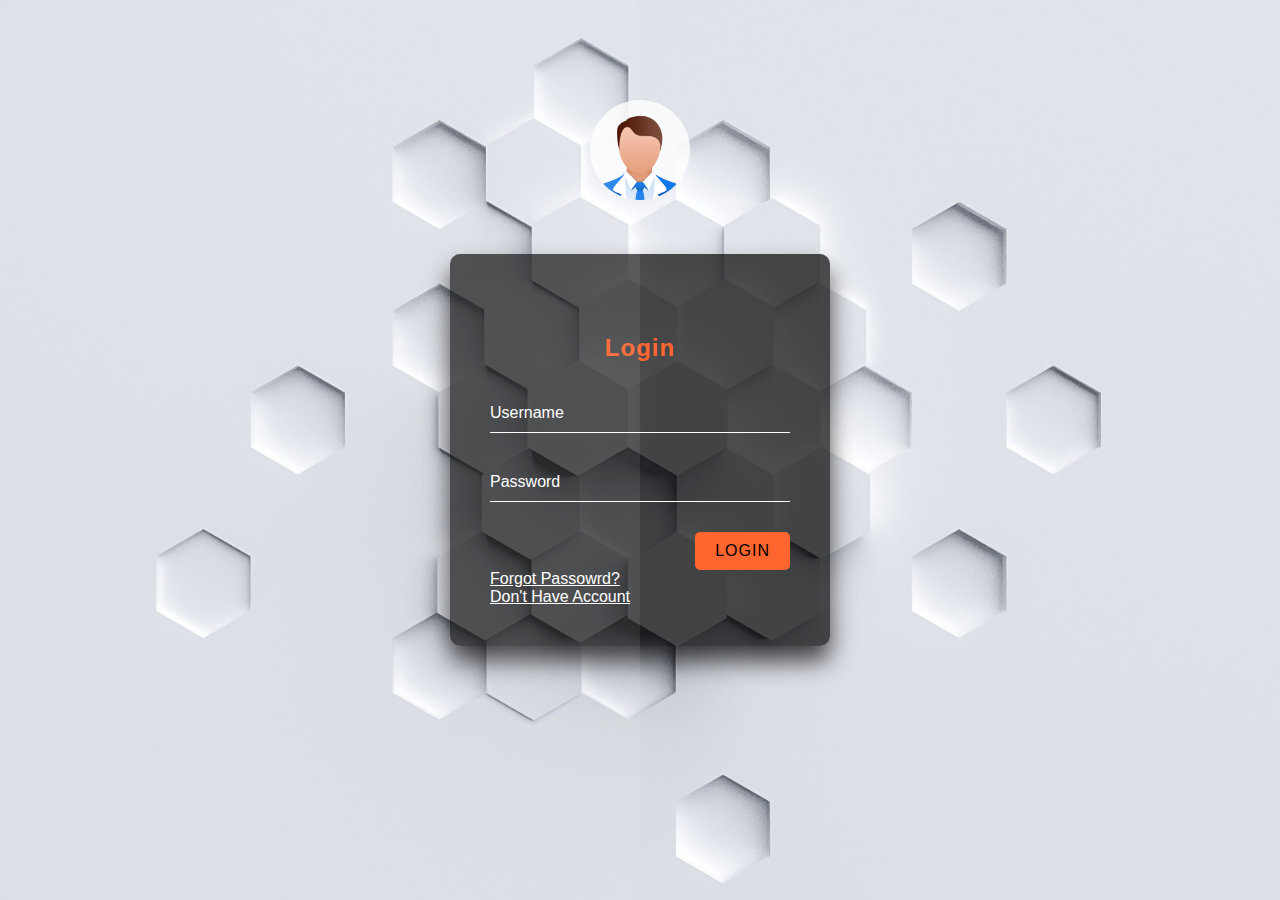
<file: index.html>
<!DOCTYPE html>
<html lang="en">
<head>
    <link rel="stylesheet" href="style.css">
    <title>Login page</title>
</head>
<body>
    <div class="login">
        <form action="" class="form">
            <img src="avatar.png" alt="">
            <h2>Login</h2>
            <div class="input">
                <input type="text" name="loginUser" id="loginUser" required>
                <label for="loginUser">Username</label>
            </div>
            <div class="input">
                <input type="password" name="loginpassword" id="loginpassword" required>
                <label for="loginpassword">Password</label>
            </div>
            <a href="main.html"></a><input type="submit" value="login" class="submit-btn"></a>
            <a href="forget password.html" class="forgot-pw">Forgot Passowrd?</a><br>
            <a href="regester.html" class="create">Don't Have Account</a>
        </form>
        </div>
    </div>
</body>
</html>
</file>
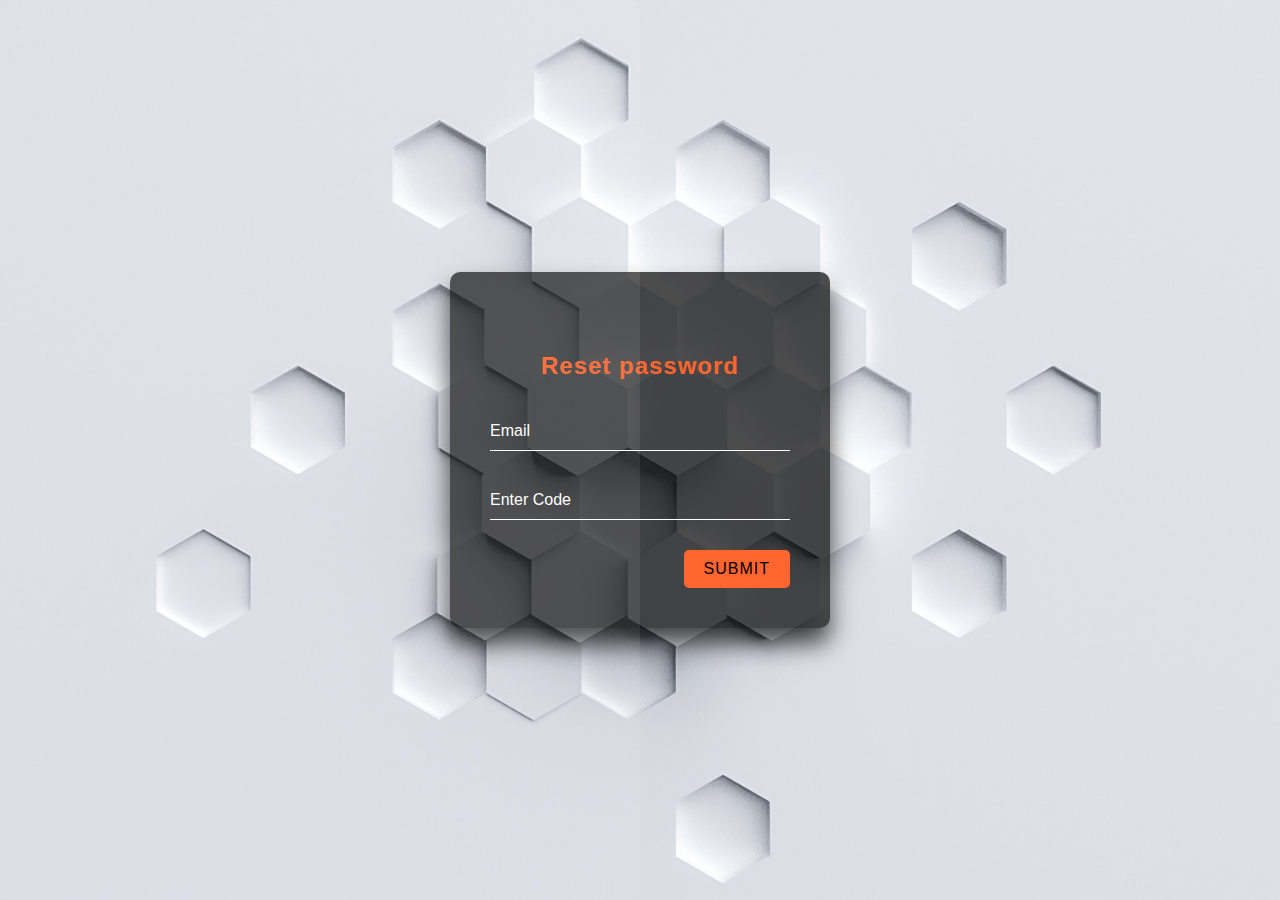
<file: forget password.html>
<!DOCTYPE html>
<html lang="en">
<head>
    <meta charset="UTF-8">
    <meta http-equiv="X-UA-Compatible" content="IE=edge">
    <meta name="viewport" content="width=device-width, initial-scale=1.0">
    <link rel="stylesheet" href="style.css">
    <title>Reset Password</title>
</head>
<body>
    <div class="login">
        <div id="forgot-pw">
            <form action="" class="form">
                <h2>Reset password</h2>
                <div class="input">
                    <input type="email" name="email" id="email" required>
                    <label for="email">Email</label>
                </div>
                <div class="input">
                    <input type="email" name="email" id="email" required>
                    <label for="email">Enter Code</label>
                </div>
                <input type="submit" value="submit" class="submit-btn">
            </form>
        </div>
    </div>
</body>
</html>
</file>
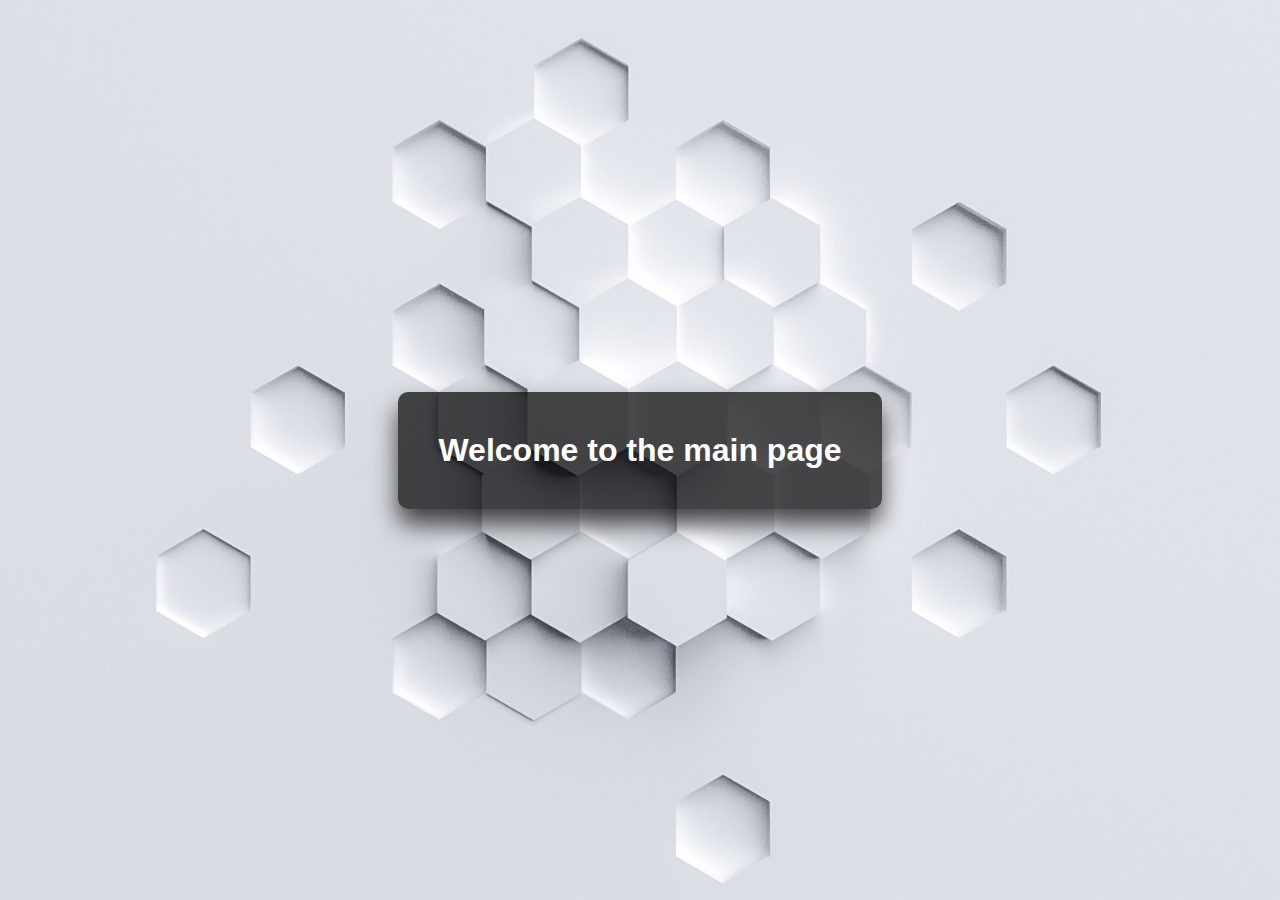
<file: main.html>
<!DOCTYPE html>
<html lang="en">
<head>
    <meta charset="UTF-8">
    <meta http-equiv="X-UA-Compatible" content="IE=edge">
    <meta name="viewport" content="width=device-width, initial-scale=1.0">
    <link rel="stylesheet" href="style.css">
    <title>Document</title>
</head>
<body>
    <div class="main">
        <div class="h1">
    <H1>Welcome to the main page</H1>
        </div>
    </div>

</body>
</html>
</file>
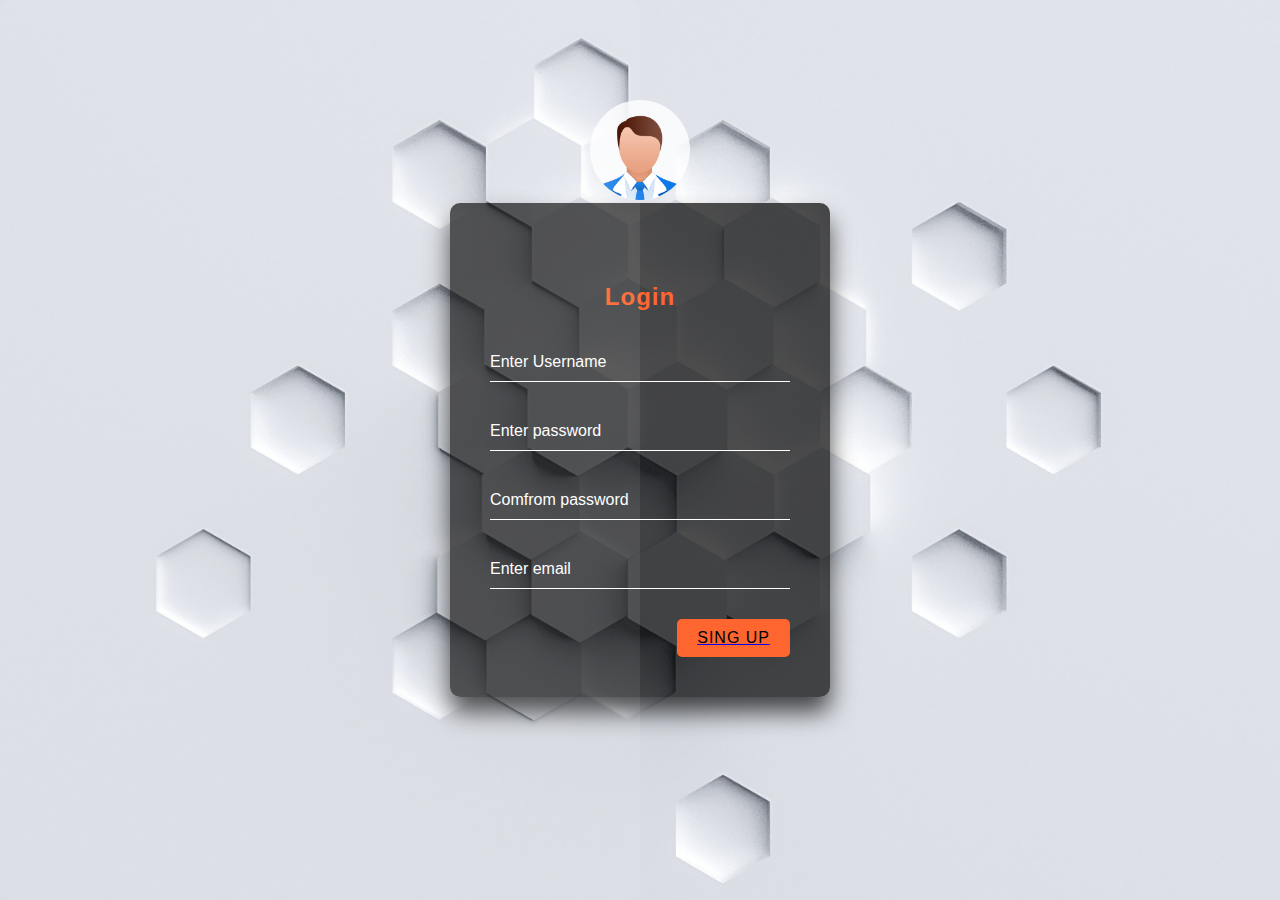
<file: regester.html>
<!DOCTYPE html>
<html lang="en">
<head>
    <meta charset="UTF-8">
    <meta http-equiv="X-UA-Compatible" content="IE=edge">
    <meta name="viewport" content="width=device-width, initial-scale=1.0">
    <link rel="stylesheet" href="style.css">
    <title>Regester</title>
</head>
<body>
    <div class="login">
        <form action="" class="form">
            <img src="avatar.png" alt="" >
            <h2>Login</h2>
            <div class="input">
                <input type="text" name="loginUser" id="loginUser" required>
                <label for="loginUser"> Enter Username</label>
            </div>
            <div class="input">
                <input type="password" name="loginpassword" id="loginpassword" required>
                <label for="loginpassword">Enter password</label>
            </div>
            <div class="input">
                <input type="password" name="loginpassword" id="loginpassword" required>
                <label for="loginpassword">Comfrom password</label>
            </div>
            <div class="input">
                <input type="email" name="loginUser" id="loginUser" required>
                <label for="loginUser"> Enter email</label>
            </div>
            <a href="main.html"><input type="submit" value="Sing Up" class="submit-btn"></a>
        </form>
        </div>
    </div>
</body>
</html>
</file>
<file: style.css>
*{
    margin: 0;
    padding: 0;
    box-sizing: border-box;

}
body{
    background: url("bg.jpg") no-repeat center;
    background-size: cover;
    font-family: sans-serif;
}
.login{
    height: 100vh;
    width: 100vw;
    display: flex;
    justify-content: center;
    align-items: center;
}
.main{
    height: 100vh;
    width: 100vw;
    display: flex;
    justify-content: center;
    align-items: center;
}
h1{
    width: 100%;
    padding: 40px 40px 40px;
    background: rgba(0, 0, 0, 0.7);
    border-radius: 10px;
    color: #fff;
    box-shadow: 0 15px 25px rgba(0, 0, 0, 0.7);
}
#forgot-pw{
        height: 100vh;
        width: 100vw;
        display: flex;
        justify-content: center;
        align-items: center;
}
.form {
    width: 100%;
    max-width: 380px;
    padding: 80px 40px 40px;
    background: rgba(0, 0, 0, 0.7);
    border-radius: 10px;
    color: #fff;
    box-shadow: 0 15px 25px rgba(0, 0, 0, 0.7);
}
.form::before{
    content:'';
    position: absolute;
    top: 0;
    left: 0;
    width: 50%;
    height: 100%;
    background: rgba(255, 255, 255, 0.08);
    border-radius: 10px;
    pointer-events: none;
}
.form img {
    position: absolute;
    top: 100px;
    left: calc(50% - 50px);
    width: 100px;
    background: rgba(255, 255, 255, 0.8);
    border-radius: 50%;
}
.form h2{
text-align: center;
letter-spacing: 1px;
margin-bottom: 2rem;
color: #ff652f;
}
.form .input{
    position: relative;
}
.form .input input{
    width: 100%;
    padding: 10px 0;
    font-size: 1rem;
    letter-spacing: 1px;
    margin-bottom: 30px;
    border: none;
    border-bottom: 1px solid #fff;
    outline: none;
    background-color: transparent;
    color: inherit;
}
.form .input label{
    position: absolute;
    top: 0;
    left: 0;
    padding: 10px 0;
    font-size: 1rem;
    pointer-events: none;
    transition: .3s ease-out;
}
.form .input input:focus + label,
.form .input input:valid + label{
    transform: translateY(-18px);
    color: #ff652f;
    font-size: .8rem;
}
.forgot-pw{
    color: inherit;
}
.create{
    color: inherit;
}
.submit-btn{
    display: block;
    margin-left: auto;
    border: none;
    outline: none;
    background: #ff652f;
    font-size: 1rem;
    text-transform: uppercase;
    letter-spacing: 1px;
    padding: 10px 20px;
    border-radius: 5px;
    cursor: pointer;
}
</file>
